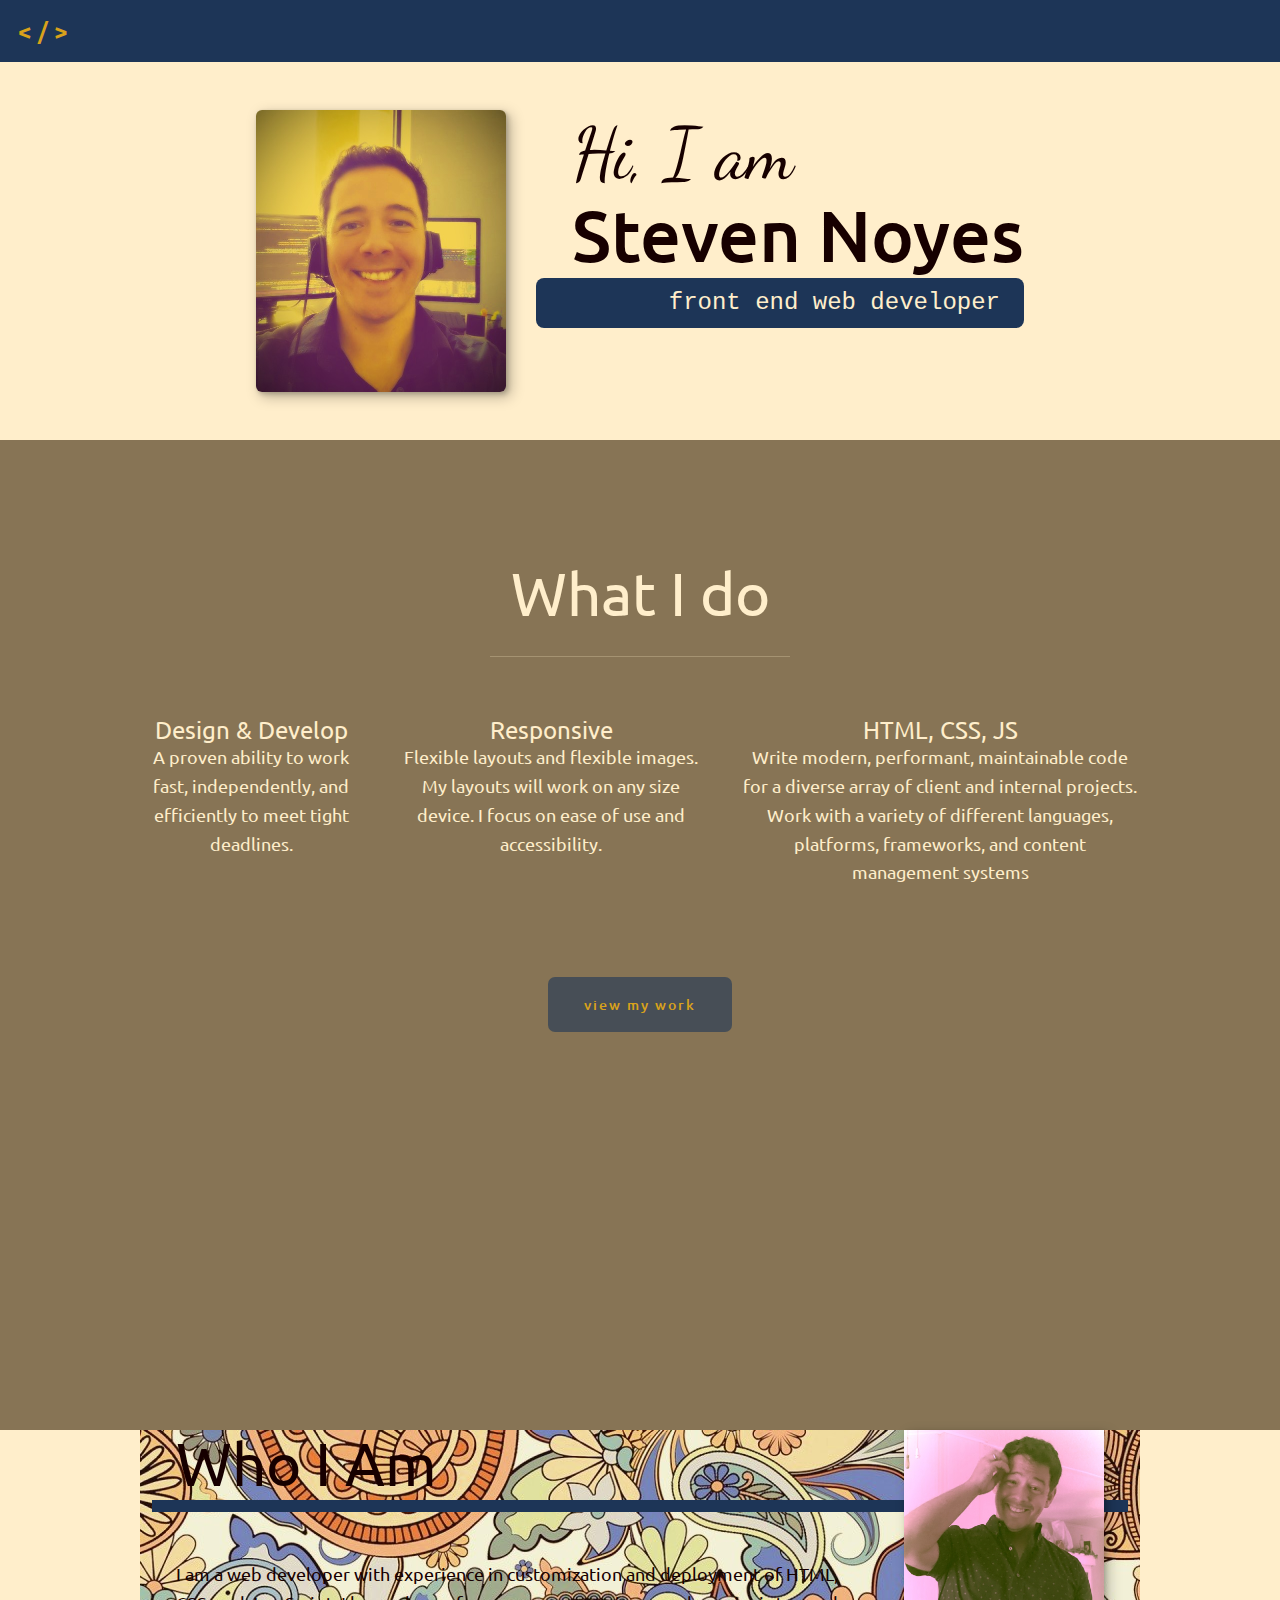
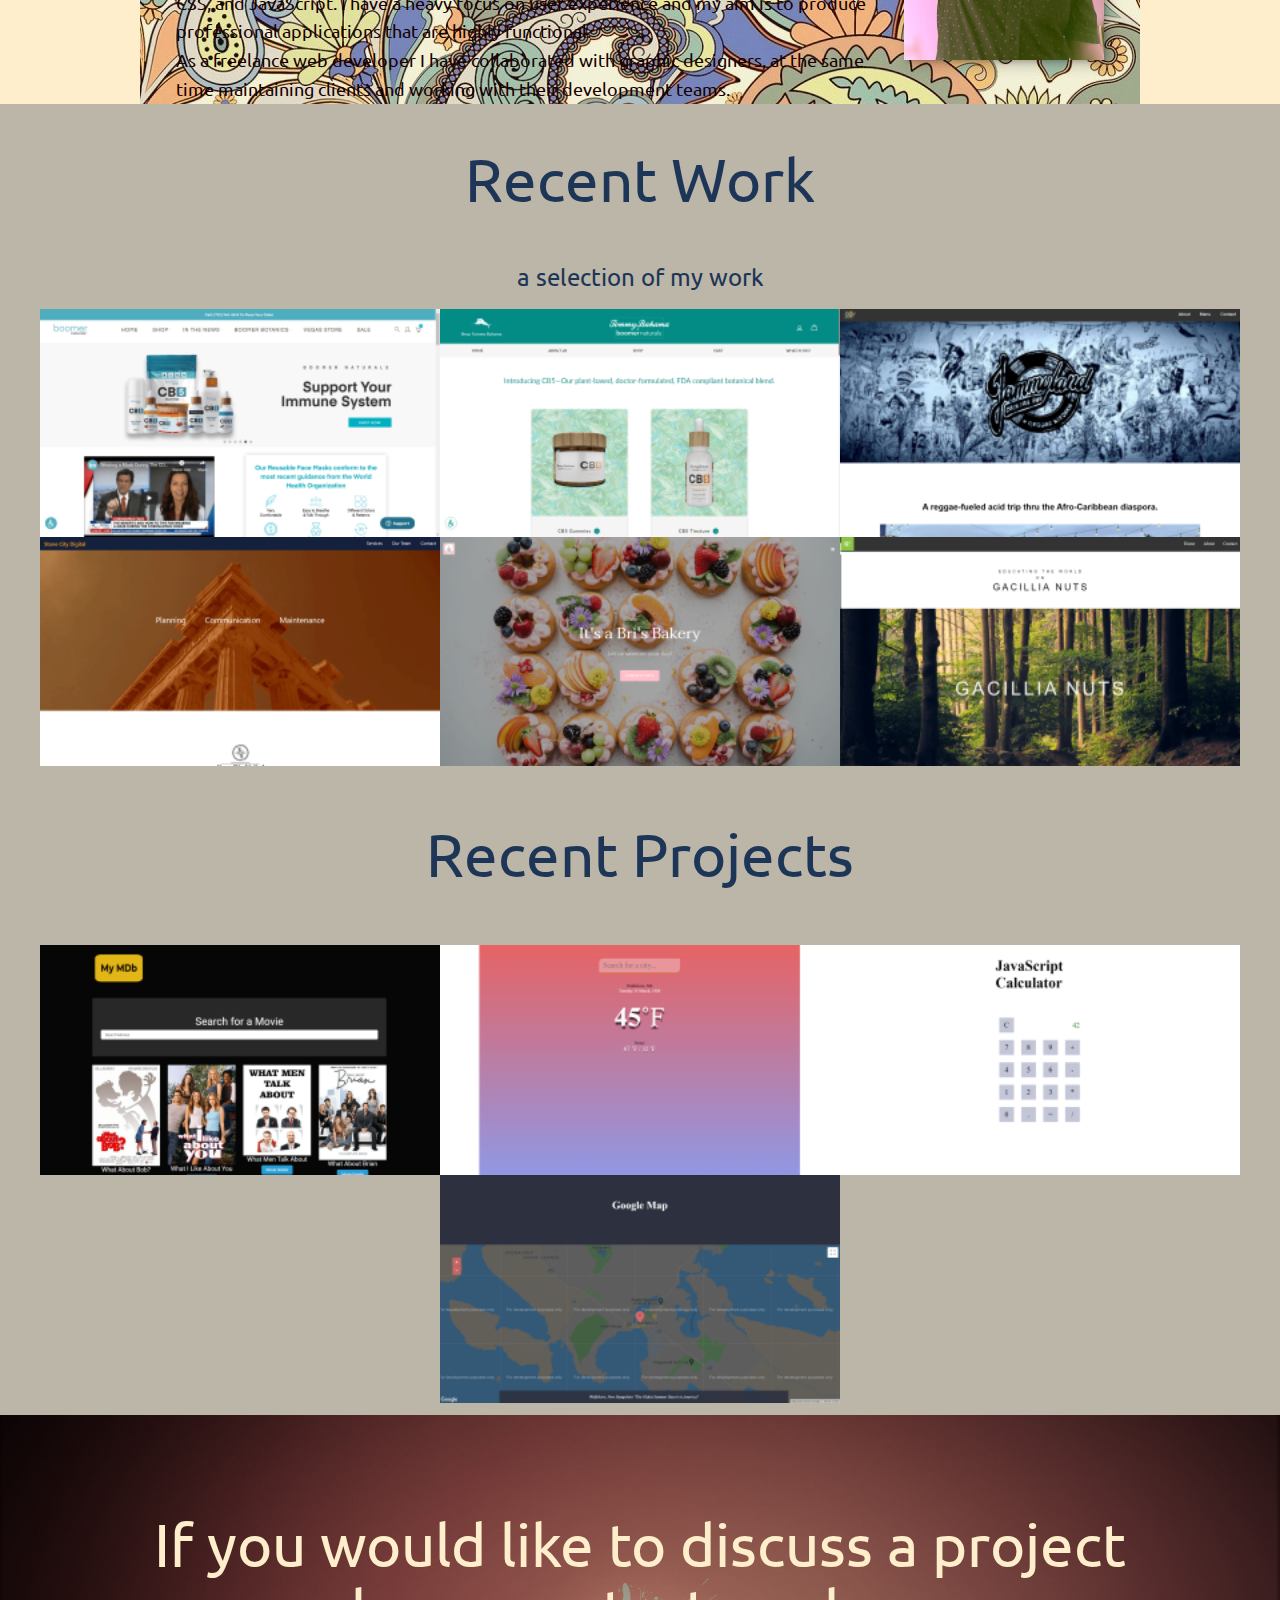
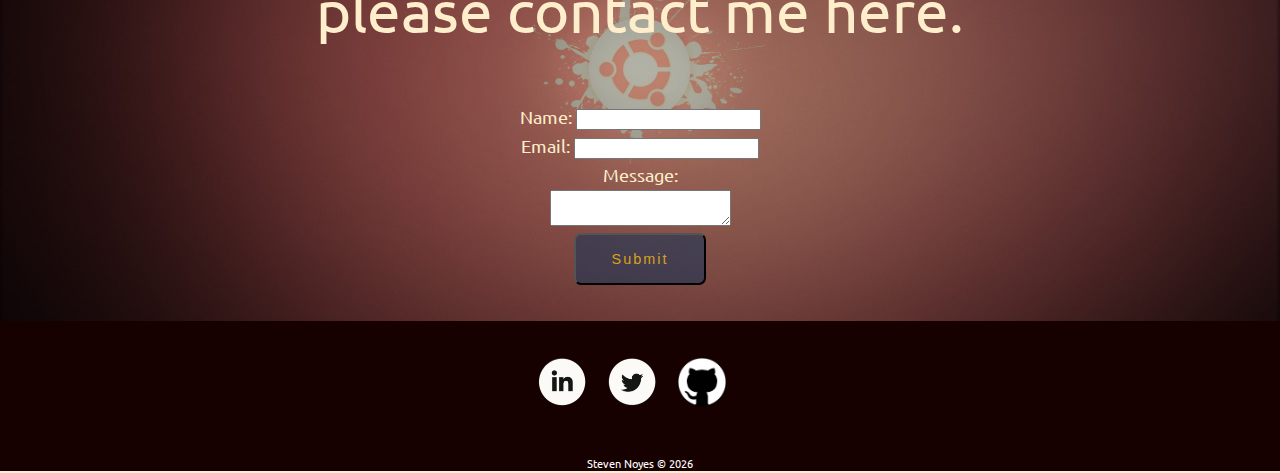
<file: index.html>
<!DOCTYPE html>
<html lang="en">
<head>
  <meta charset="UTF-8">
  <meta name="viewport" content="width=device-width, initial-scale=1.0">
  <meta http-equiv="X-UA-Compatible" content="ie=edge">
  <link rel="preconnect" href="https://fonts.googleapis.com">
  <link rel="preconnect" href="https://fonts.gstatic.com" crossorigin>
  <link rel="preconnect" href="https://fonts.googleapis.com">
  <link rel="preconnect" href="https://fonts.gstatic.com" crossorigin>
  <link href="https://fonts.googleapis.com/css2?family=Ubuntu:ital,wght@0,300;0,400;0,500;1,300&display=swap" rel="stylesheet">
  <link rel="preconnect" href="https://fonts.googleapis.com">
  <link rel="preconnect" href="https://fonts.gstatic.com" crossorigin>
  <link href="https://fonts.googleapis.com/css2?family=Dancing+Script&display=swap" rel="stylesheet">
  <link rel="apple-touch-icon" sizes="180x180" href="/apple-touch-icon.png">
  <link rel="icon" type="image/png" sizes="32x32" href="/favicon-32x32.png">
  <link rel="icon" type="image/png" sizes="16x16" href="/favicon-16x16.png">
  <link rel="manifest" href="/site.webmanifest">
  <link rel="mask-icon" href="/safari-pinned-tab.svg" color="#5bbad5">
  <meta name="msapplication-TileColor" content="#da532c">
  <meta name="theme-color" content="#ffffff">
  <!-- <link rel="icon" type="image/png" href="/img/favi.png"> -->
  <link rel="stylesheet" href="css/reset.css">
  <link rel="stylesheet" href="css/style.css">
  <title>Steven Noyes</title>
  <script src="js/script.js" charset="utf-8" async></script>
</head>

<body>












  <!-- header -->
    <!-- Nav Bar -->










    
  <header>
    <div class="logo">
      <h3><a href="index.html" class="logo">< / ></a></h3>
    </div>
    <button class="nav-toggle" aria-label="toggle navigation">
      <span class="hamburger"></span>
    </button>
    <nav class="nav">
      <ul class="nav__list">
        <a href="#home" class="nav__link"><li class="nav__item">home</li></a>
        <a href="#about" class="nav__link"><li class="nav__item">about</li></a>
        <a href="#work" class="nav__link"><li class="nav__item">my work</li></a>
        <a href="#blog" class="nav__link"><li class="nav__item">blog</li></a>
        <a href="#contact" class="nav__link"><li class="nav__item">contact me</li></a>
      </ul>
    </nav>
  </header>













  <!-- Go To Top Button -->

  <button onclick="topFunction()" id="myBtn" title="Go to top">go to top</button>

  <!-- Intro -->
  <section class="intro" id="home">
    <div class="infoWrapper">
      <h1 class="section__title section__title--intro"><span class="italicFont">Hi, I am </span><strong>Steven Noyes</strong></h1>
      <p class="section__subtitle section__subtitle--intro">front end web developer</p>
    </div>
    <img src="img/intro__img__effect.jpg" alt="" class="intro__img">
  </section>



  <section class="my-services">
    <h2 class="section__title section__title--services">What I do</h2>
    <div class="services">
      <div class="service">
        <h3>Design & Develop</h3>
        <p>A proven ability to work fast, independently, and efficiently to meet tight deadlines.</p>
      </div>
      <div class="service">
        <h3>Responsive</h3>
        <p>Flexible layouts and flexible images. My layouts will work on any size device. I focus on ease of use and accessibility.</p>
      </div>
      <div class="service">
        <h3>HTML, CSS, JS</h3>
        <p>Write modern, performant, maintainable code for a diverse array of client and internal projects. Work with a variety of different languages, platforms, frameworks, and content management systems</p>
      </div>
    </div>
    <a href="#work" class="btn">view my work</a>
  </section>

  <section class="about-me" id="about">
    <h2 class="section__title section__title--about">Who I Am</h2>
    <p class="section__subtitle section__subtitle--about"></p>
    <div class="about-me__body">
      <p>I am a web developer with experience in customization and deployment of HTML, CSS, and JavaScript. I have a heavy focus on user experience and my aim is to produce professional applications that are highly functional.</p>
      <p>As a freelance web developer I have collaborated with graphic designers, at the same time maintaining clients and working with their development teams.</p>
    </div>
    <img src="img/about__img.jpg" class="about-me__img" alt="">
  </section>


  <section class="my-work" id="work">
    <h2 class="section__title section__title--work">Recent Work</h2>
    <p class="section__subtitle section__title--work">a selection of my work</p>
    <div class="portfolio">
      <a href="pages/bn.html" class="portfolio__item">
        <img src="img/boomerNaturals2.png" class="portfolio__img" id="boomer" alt="" width="400px;">
      </a>

      <a href="pages/tommyBahamaWellness.html" class="portfolio__item">
        <img src="img/tommyBahamaWellness0.png" id="tommy" class="portfolio__img" alt="" width="400px;">
      </a>

      <a href="pages/jammyland.html" class="portfolio__item">
        <img src="img/jammyLand0.png" id="jammy" class="portfolio__img" alt="" width="400px;">
      </a>

      <a href="pages/stoneCityDigital.html" class="portfolio__item">
        <img src="img/stoneCityDigital0.png" id="stone" class="portfolio__img" alt="" width="400px;">
      </a>
      <a href="pages/itsABris.html" class="portfolio__item">
        <img src="img/itsABris3.png" id="bris" class="portfolio__img" alt="" width="400px;">
      </a>

      <a href="pages/gacilliaNut.html" class="portfolio__item">
        <img src="img/gacillianut.png" id="gacillia" class="portfolio__img" alt="" width="400px;">
      </a>
    </div>
    <h2 class="section__title section__title--work">Recent Projects</h2>
    <div class="portfolio">
      <a href="pages/myMDb.html" class="portfolio__item">
        <img src="img/myMDb.png" id="myMDb" class="portfolio__img" alt="" width="400px;">
      </a>

      <a href="pages/weatherApp.html" class="portfolio__item">
        <img src="img/weatherApp.png" id="weather" class="portfolio__img" alt="" width="400px;">
      </a>

      <a href="pages/calculator.html" class="portfolio__item">
        <img src="img/calculator.png" id="calc" class="portfolio__img" alt="" width="400px;">
      </a>

      <a href="pages/googleApi.html" class="portfolio__item">
        <img src="img/googleMap.png" id="googleMaps" class="portfolio__img" alt="" width="400px;">
      </a>
    </div>
  </section>


   <div class="contact-wrapper" id="contact">
     <h2 class="contactTitle">If you would like to discuss a project please contact me here.</h2>
     <form method="post" class="contactForm" name="contact_form"
 action="contact.php">
       <label for="name">Name:</label>
       <input type="text" class="nameInput" name="name" required>
       <br>
       <label for="email">Email:</label>
       <input type="text" class="emailInput" name="email" required pattern="(.+)@(.+){1,}\.(.+){2,}">
       <br>
       <label for="message">Message:</label>
       <br>
       <textarea name="message" class="messageInput" required></textarea>
       <br>
       <input type="submit" name="submit" class="btn" value="Submit">
     </form>
   </div>

  <footer>

    <div class="foot" id="footer">
      <div class="social tooltip">
        <a href="https://www.linkedin.com/in/steven-noyes/" target="_blank">
          <img src="/img/linkedIcon.png" alt="linkedin">
        </a>
      </div>
      <div class="social tooltip">
        <a href="https://twitter.com/StevenMNoyes" target="_blank">
        <img src="/img/twitterIcon.png" alt="Twitter Icon">
      </a>
      </div>
      <div class="social tooltip">
        <a href="https://github.com/SteveNoyes" target="_blank">
        <img src="/img/githubIcon.png" alt="github" id="github">
      </a>
      </div>
      <p class="copyright">Steven Noyes &copy; <span id="dateUpdate">2022</span></p>
    </div>

  </footer>
</body>
</html>
</file>
<file: css/style.css>
@import "dissectCSS/aGlobal.css";
@import "dissectCSS/bCustomProps.css";
@import "dissectCSS/cTypography.css";
@import "dissectCSS/dHeader.css";
@import "dissectCSS/eHamburger.css";
@import "dissectCSS/fIntro.css";
@import "dissectCSS/gServices.css";
@import "dissectCSS/hAboutMe.css";
@import "dissectCSS/iPortfolio.css";
@import "dissectCSS/jContact.css";
@import "dissectCSS/kFooter.css";
@import "dissectCSS/lPages.css";
@import "dissectCSS/mMedia.css";
</file>
